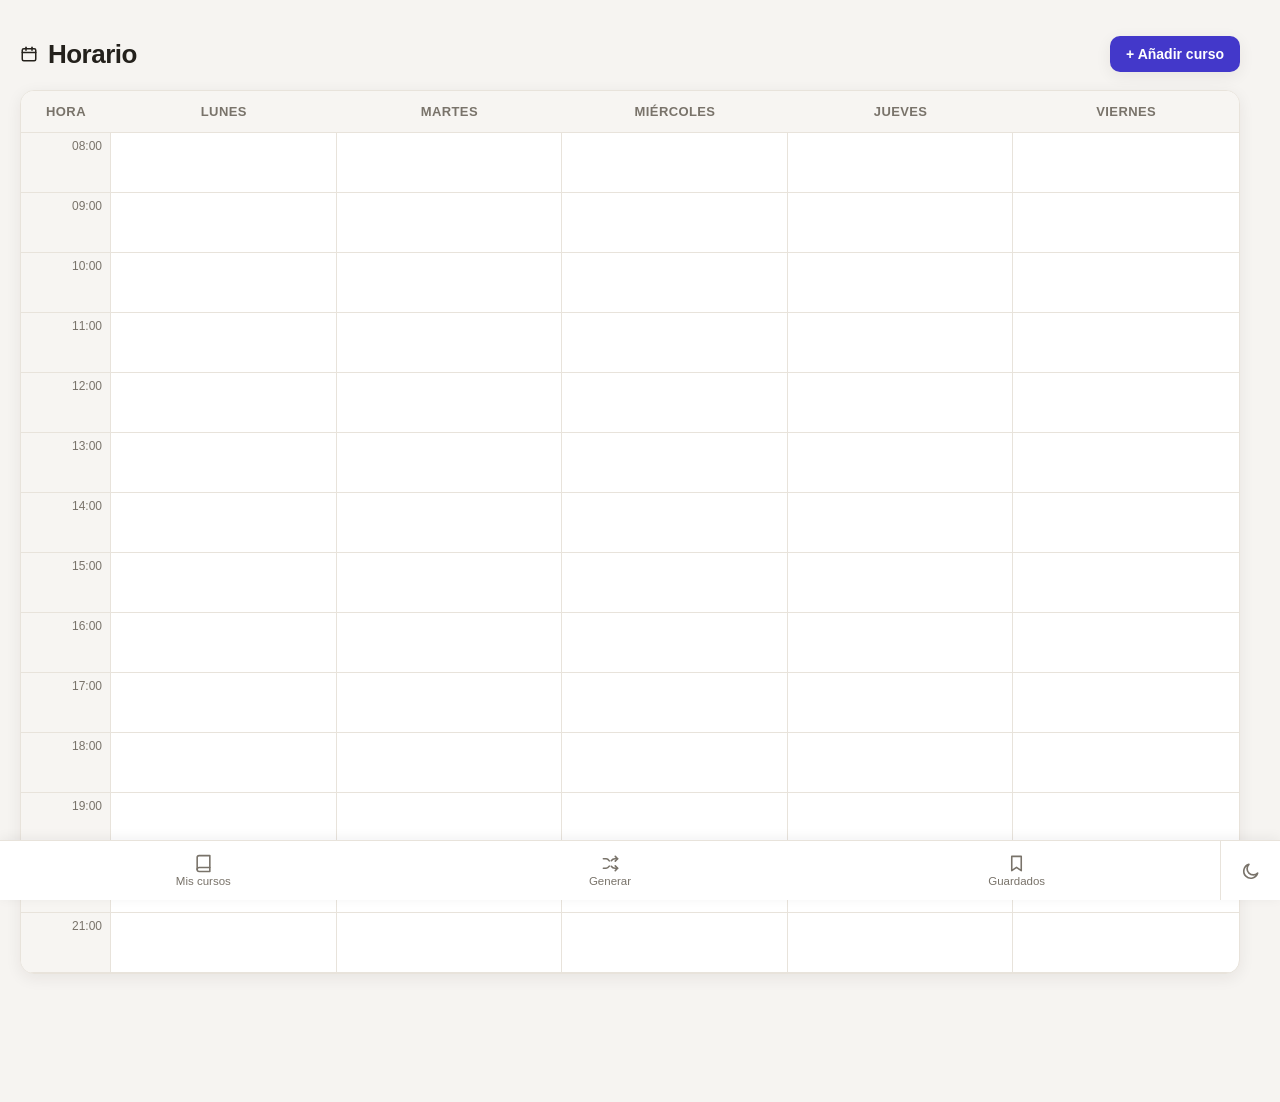
<file: index.html>
<!DOCTYPE html>
<html lang="es">
<head>
  <meta charset="UTF-8" />
  <meta name="viewport" content="width=device-width, initial-scale=1.0"/>
  <title>Horario universitario</title>
  <link rel="stylesheet" href="css/base.css">
  <link rel="stylesheet" href="css/schedule.css">
  <link rel="stylesheet" href="css/modal.css">
  <link rel="stylesheet" href="css/sidebar.css">
  <link rel="stylesheet" href="css/generator.css">
  <link rel="stylesheet" href="css/panel.css">
  <link rel="stylesheet" href="css/responsive.css">
  <link rel="stylesheet" href="css/theme-dark.css">
</head>
<body>
  <div class="main-container">
    <div class="container">
      <div class="header">
        <div class="title">
          <svg class="icon" viewBox="0 0 24 24" fill="none" stroke="currentColor" stroke-width="2" stroke-linecap="round" stroke-linejoin="round"><rect x="3" y="5" width="18" height="16" rx="2"/><line x1="16" y1="3" x2="16" y2="7"/><line x1="8" y1="3" x2="8" y2="7"/><line x1="3" y1="10" x2="21" y2="10"/></svg>
          Horario
        </div>
        <button class="btn" id="openModal">+ Añadir curso</button>
      </div>

      <div class="schedule">
        <div class="schedule-header">
          <div>Hora</div>
          <div>Lunes</div>
          <div>Martes</div>
          <div>Miércoles</div>
          <div>Jueves</div>
          <div>Viernes</div>
        </div>

        <div class="schedule-grid" id="scheduleGrid">
          <!-- Time column -->
          <div class="time-col">
            <!-- 8:00 to 22:00 -->
            <div class="time-slot">08:00</div>
            <div class="time-slot">09:00</div>
            <div class="time-slot">10:00</div>
            <div class="time-slot">11:00</div>
            <div class="time-slot">12:00</div>
            <div class="time-slot">13:00</div>
            <div class="time-slot">14:00</div>
            <div class="time-slot">15:00</div>
            <div class="time-slot">16:00</div>
            <div class="time-slot">17:00</div>
            <div class="time-slot">18:00</div>
            <div class="time-slot">19:00</div>
            <div class="time-slot">20:00</div>
            <div class="time-slot">21:00</div>
          </div>

          <!-- Day columns - Lunes a Viernes -->
          <div class="day-col" data-day="Lunes">
            <div class="day-cell"></div><div class="day-cell"></div><div class="day-cell"></div>
            <div class="day-cell"></div><div class="day-cell"></div><div class="day-cell"></div>
            <div class="day-cell"></div><div class="day-cell"></div><div class="day-cell"></div>
            <div class="day-cell"></div><div class="day-cell"></div><div class="day-cell"></div>
            <div class="day-cell"></div><div class="day-cell"></div>
          </div>
          <div class="day-col" data-day="Martes">
            <div class="day-cell"></div><div class="day-cell"></div><div class="day-cell"></div>
            <div class="day-cell"></div><div class="day-cell"></div><div class="day-cell"></div>
            <div class="day-cell"></div><div class="day-cell"></div><div class="day-cell"></div>
            <div class="day-cell"></div><div class="day-cell"></div><div class="day-cell"></div>
            <div class="day-cell"></div><div class="day-cell"></div>
          </div>
          <div class="day-col" data-day="Miércoles">
            <div class="day-cell"></div><div class="day-cell"></div><div class="day-cell"></div>
            <div class="day-cell"></div><div class="day-cell"></div><div class="day-cell"></div>
            <div class="day-cell"></div><div class="day-cell"></div><div class="day-cell"></div>
            <div class="day-cell"></div><div class="day-cell"></div><div class="day-cell"></div>
            <div class="day-cell"></div><div class="day-cell"></div>
          </div>
          <div class="day-col" data-day="Jueves">
            <div class="day-cell"></div><div class="day-cell"></div><div class="day-cell"></div>
            <div class="day-cell"></div><div class="day-cell"></div><div class="day-cell"></div>
            <div class="day-cell"></div><div class="day-cell"></div><div class="day-cell"></div>
            <div class="day-cell"></div><div class="day-cell"></div><div class="day-cell"></div>
            <div class="day-cell"></div><div class="day-cell"></div>
          </div>
          <div class="day-col" data-day="Viernes">
            <div class="day-cell"></div><div class="day-cell"></div><div class="day-cell"></div>
            <div class="day-cell"></div><div class="day-cell"></div><div class="day-cell"></div>
            <div class="day-cell"></div><div class="day-cell"></div><div class="day-cell"></div>
            <div class="day-cell"></div><div class="day-cell"></div><div class="day-cell"></div>
            <div class="day-cell"></div><div class="day-cell"></div>
          </div>
        </div>
      </div>
    </div>

    <!-- Panel deslizable (móvil) / acoplado (escritorio): Mis cursos / Generar horarios / Horarios guardados -->
    <div class="panel-overlay" id="panelOverlay">
      <div class="panel-handle" id="panelHandle"></div>
      <div class="panel-header">
        <div class="panel-title" id="panelTitle">Mis cursos</div>
        <button class="panel-close" id="panelClose" aria-label="Cerrar">×</button>
      </div>

      <div class="panel-body">

        <!-- Sección: Mis cursos -->
        <div class="panel-section" id="panel-courses" data-panel="courses">
          <div class="stats-row" id="statsRow">
            <div class="stat-chip" id="statChipCourses">
              <span class="stat-icon"></span>
              <span class="stat-text"><strong id="statCoursesValue">0</strong><span>Cursos</span></span>
            </div>
            <div class="stat-chip" id="statChipHours">
              <span class="stat-icon"></span>
              <span class="stat-text"><strong id="statHoursValue">0h</strong><span>Horas de clase</span></span>
            </div>
            <div class="stat-chip" id="statChipGaps">
              <span class="stat-icon"></span>
              <span class="stat-text"><strong id="statGapsValue">0h</strong><span>Huecos</span></span>
            </div>
            <button type="button" class="stat-chip stat-chip-conflict" id="statChipConflicts">
              <span class="stat-icon"></span>
              <span class="stat-text"><strong id="statConflictsValue">0</strong><span>Cruces</span></span>
            </button>
          </div>

          <div class="active-now-card">
            <div class="active-now-header">
              <div class="active-now-title">Activo ahora</div>
              <button type="button" class="result-star active-now-save" id="activeNowSaveBtn" title="Guardar este horario"></button>
            </div>
            <div class="active-now-list" id="activeNowCourses"></div>
          </div>

          <div class="global-controls">
            <button class="btn-sidebar" id="showAllBtn">
              <svg class="icon" viewBox="0 0 24 24" fill="none" stroke="currentColor" stroke-width="2" stroke-linecap="round" stroke-linejoin="round"><path d="M1 12s4-7 11-7 11 7 11 7-4 7-11 7-11-7-11-7z"/><circle cx="12" cy="12" r="3"/></svg>
              Mostrar todos
            </button>
            <button class="btn-sidebar" id="hideAllBtn">
              <svg class="icon" viewBox="0 0 24 24" fill="none" stroke="currentColor" stroke-width="2" stroke-linecap="round" stroke-linejoin="round"><path d="M17.9 17.9A11 11 0 0 1 12 19c-7 0-11-7-11-7a19.7 19.7 0 0 1 4.2-5.2"/><path d="M9.9 4.2A9.9 9.9 0 0 1 12 4c7 0 11 7 11 7a19.6 19.6 0 0 1-2.3 3.3"/><line x1="1" y1="1" x2="23" y2="23"/></svg>
              Ocultar todos
            </button>
          </div>

          <div class="courses-list" id="coursesList">
            <div class="empty-state" id="emptyState">
              <div>No hay cursos aún</div>
              <div class="empty-state-sub">Añade tu primer curso para empezar</div>
            </div>
          </div>
        </div>

        <!-- Sección: Generar horarios -->
        <div class="panel-section" id="panel-generator" data-panel="generator">
          <p class="panel-intro-text">Selecciona los cursos que quieres llevar y busca combinaciones de horario sin cruces entre ellos.</p>

          <div class="stat-chip stat-chip-conflict incompatible-chip" id="incompatibleChip">
            <span class="stat-icon"></span>
            <span class="stat-text"><strong id="incompatibleCount">0</strong><span>Cursos que siempre chocan</span></span>
          </div>
          <ul class="incompatible-list" id="incompatibleList" style="display: none;"></ul>

          <div class="courses-selection" id="coursesSelection">
            <!-- Se llenará dinámicamente con checkboxes -->
          </div>

          <div class="selected-count" id="selectedCount">
            <span id="selectedCoursesCount">0</span> cursos seleccionados
          </div>

          <button class="btn-generator-search" id="searchSchedulesBtn">
            BUSCAR HORARIOS CON <span id="searchCount">0</span> CURSOS
          </button>

          <div class="generator-results" id="generatorResults" style="display: none;">
            <div class="results-header">
              <div class="results-title">RESULTADOS ENCONTRADOS: <span id="resultsCount">0</span></div>
            </div>

            <div class="results-list" id="resultsList">
              <!-- Se llenará dinámicamente con radio buttons -->
            </div>

            <div class="no-results" id="noResults" style="display: none;">
              No hay horarios sin conflictos con <span id="noResultsCount">0</span> cursos
            </div>
          </div>

          <button class="btn-generator-reset" id="resetViewBtn" style="display: none;">
            Restablecer vista
          </button>
        </div>

        <!-- Sección: Horarios guardados -->
        <div class="panel-section" id="panel-saved" data-panel="saved">
          <p class="panel-intro-text">Guarda hasta 5 combinaciones de horario para volver a verlas cuando quieras.</p>

          <div class="saved-schedules-header">
            <span id="savedSchedulesCount">0</span>/5 horarios guardados
          </div>

          <div id="savedSchedulesList"></div>

          <div class="generator-empty-state" id="savedSchedulesEmpty">
            Aún no guardaste ningún horario. Ve a "Generar", busca combinaciones, y toca la estrella de la que quieras guardar.
          </div>
        </div>

      </div>
    </div>
  </div>

  <!-- Barra inferior de navegación -->
  <nav class="bottom-nav" id="bottomNav">
    <button class="nav-btn" data-panel="courses">
      <svg class="icon" viewBox="0 0 24 24" fill="none" stroke="currentColor" stroke-width="2" stroke-linecap="round" stroke-linejoin="round"><path d="M4 19.5A2.5 2.5 0 0 1 6.5 17H20"/><path d="M6.5 2H20v20H6.5A2.5 2.5 0 0 1 4 19.5v-15A2.5 2.5 0 0 1 6.5 2z"/></svg>
      <span class="nav-label">Mis cursos</span>
    </button>
    <button class="nav-btn" data-panel="generator">
      <svg class="icon" viewBox="0 0 24 24" fill="none" stroke="currentColor" stroke-width="2" stroke-linecap="round" stroke-linejoin="round"><path d="M3 6h3.5c2 0 3 1.2 4 2.7"/><path d="M3 18h3.5c2 0 3-1.2 4-2.7"/><path d="M13 8.5C14.2 6.7 15.3 6 17.5 6H21"/><path d="M13 15.5c1.2 1.8 2.3 2.5 4.5 2.5H21"/><polyline points="18 3 21 6 18 9"/><polyline points="18 15 21 18 18 21"/></svg>
      <span class="nav-label">Generar</span>
    </button>
    <button class="nav-btn" data-panel="saved">
      <svg class="icon" viewBox="0 0 24 24" fill="none" stroke="currentColor" stroke-width="2" stroke-linecap="round" stroke-linejoin="round"><path d="M6 3h12v18l-6-4.2L6 21V3z"/></svg>
      <span class="nav-label">Guardados</span>
    </button>
    <button class="nav-btn nav-btn-theme" id="themeToggle" title="Modo oscuro"></button>
  </nav>

  <!-- Modal Añadir/Editar Curso -->
  <div class="modal-backdrop" id="modalBackdrop">
    <div class="modal" role="dialog" aria-modal="true" aria-labelledby="modalTitle">
      <div class="modal-header">
        <div class="modal-title" id="modalTitle">Añadir curso</div>
        <button class="modal-close" id="closeModal" aria-label="Cerrar">×</button>
      </div>
      
      <form id="courseForm">
        <input type="hidden" id="courseId">
        
        <div class="modal-body">
          <!-- Información básica -->
          <div class="field">
            <label class="label" for="courseName">Nombre del curso *</label>
            <input class="input" id="courseName" type="text" placeholder="Ej. Quimica I" required />
          </div>
          <div class="field">
            <label class="label" for="courseColor">Color del curso</label>
            <input class="input" id="courseColor" type="color" value="#4f46e5" />
          </div>
          <!-- Grupos horarios -->
          <div class="section-title">Grupos horarios</div>
          <div id="theoryGroupsContainer">
            <!-- Los grupos se insertan dinámicamente desde js/modal-form.js -->
          </div>

          <!-- Botón para añadir otro grupo horario -->
          <button type="button" class="btn-add-group" id="addGroupBtn">
            + Añadir otro grupo horario
          </button>
        </div>

        <div class="modal-footer">
          <button type="button" class="btn-secondary" id="cancelModal">Cancelar</button>
          <button type="button" class="btn-danger" id="deleteCourse" style="display: none;">Eliminar</button>
          <button type="submit" class="btn" id="submitBtn">Guardar curso</button>
        </div>
      </form>
    </div>
  </div>

  <script src="js/icons.js"></script>
  <script src="js/utils.js"></script>
  <script src="js/state.js"></script>
  <script src="js/conflicts.js"></script>
  <script src="js/stats.js"></script>
  <script src="js/schedule-render.js"></script>
  <script src="js/modal-form.js"></script>
  <script src="js/sidebar.js"></script>
  <script src="js/generator.js"></script>
  <script src="js/saved-schedules.js"></script>
  <script src="js/panels.js"></script>
  <script src="js/theme.js"></script>
  <script src="js/main.js"></script>

</body>
</html>
</file>
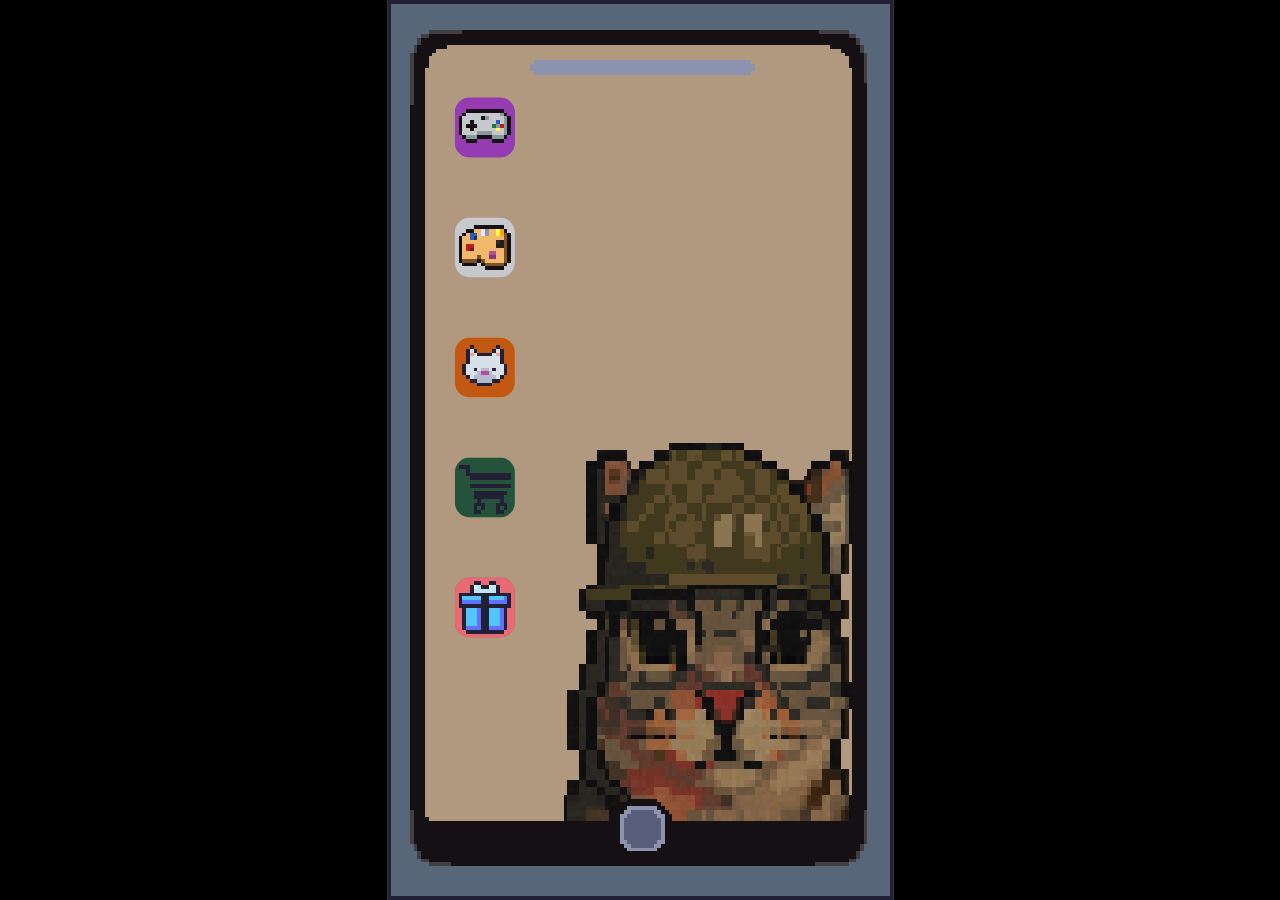
<file: celular.html>
﻿<!DOCTYPE html>
<html lang="es">
<head>
    <meta charset="UTF-8">
    <meta name="viewport" content="width=device-width, initial-scale=1.0, maximum-scale=1.0, user-scalable=no">
    <title>Pantalla Celular</title>
    <link rel="stylesheet" href="celular.css">
</head>
<body>
    <div id="celular-canvas">
        <div id="fondo-base" class="layer"></div>
        <div id="fondo-gato" class="layer"></div>
        <img id="imagen-cel" src="fondo/pantalla/cel.png" alt="Celular decorativo">
        <div id="app-buttons">
            <img src="sprites/button/app1.png" class="app-icon" id="app1" alt="App 1">
            <img src="sprites/button/app2.png" class="app-icon" id="app2" alt="App 2">
            <img src="sprites/button/app3.png" class="app-icon" id="app3" alt="App 3">
            <img src="sprites/button/app4.png" class="app-icon" id="app4" alt="App 4">
            <img src="sprites/button/app5.png" class="app-icon" id="app5" alt="App 5">
        </div>
        <img src="sprites/button/back.png" id="boton-back" alt="Regresar a mochila">
    </div>
    <script src="celular.js"></script>
</body>
</html>
</file>
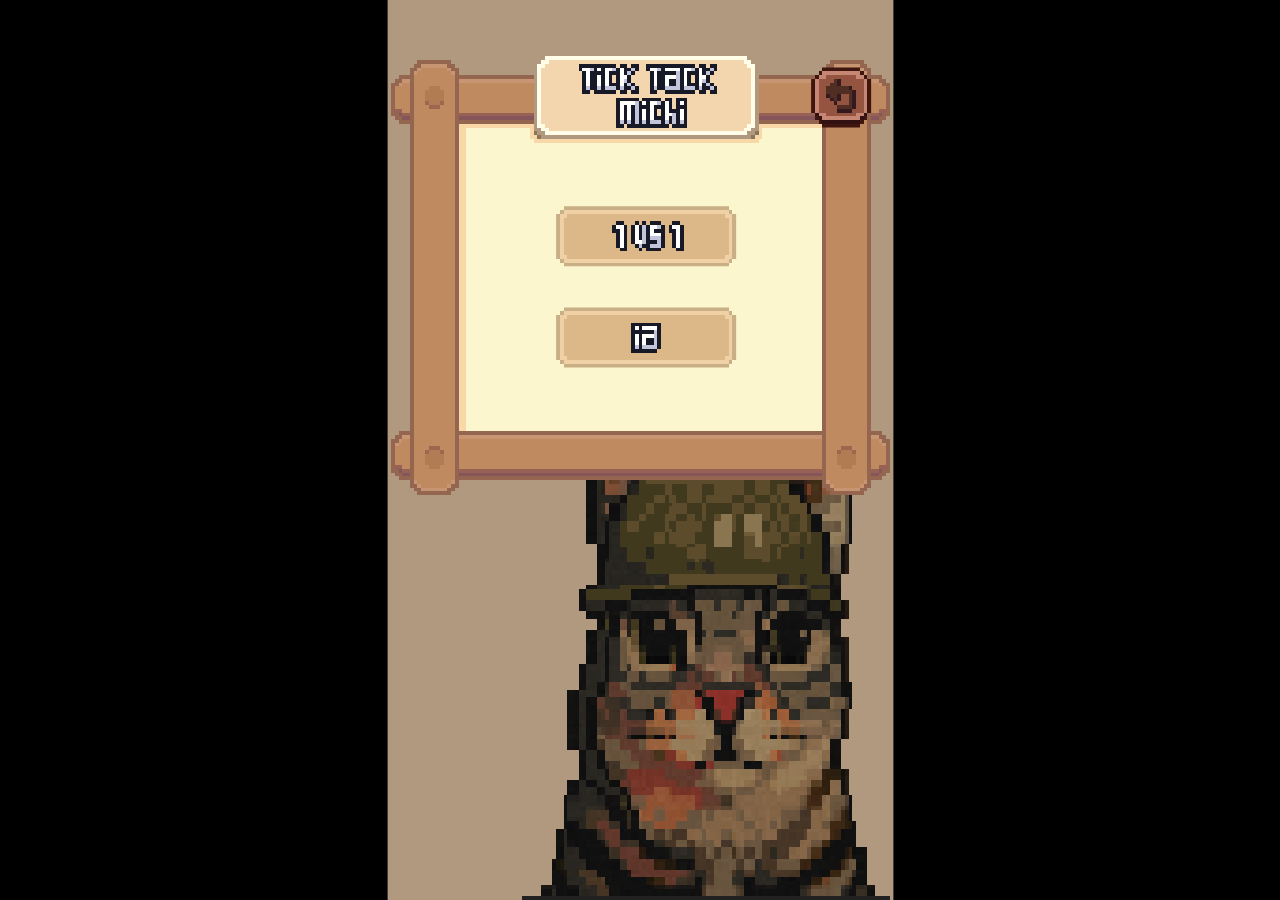
<file: interfaz1.html>
<!DOCTYPE html>
<html lang="es">
<head>
    <meta charset="UTF-8">
    <meta name="viewport" content="width=device-width, initial-scale=1.0, maximum-scale=1.0, user-scalable=no">
    <title>Interfaz Juego</title>
    <link rel="stylesheet" href="interfaz1.css">
</head>
<body>
    <div id="interfaz-canvas">
        <div id="fondo-base" class="layer"></div>
        <img id="interfaz-img" src="minijuegos/interfaz2.png" alt="Interfaz de juego">
        <img src="button/mod1.png" id="mod1" class="mod-btn" alt="Modo 1">
        <img src="button/mod2.png" id="mod2" class="mod-btn" alt="Modo 2">
        <img src="sprites/button/button_2.png" id="boton-volver" alt="Regresar a minijuegos">
    </div>
    <script src="interfaz1.js"></script>
</body>
</html>
</file>
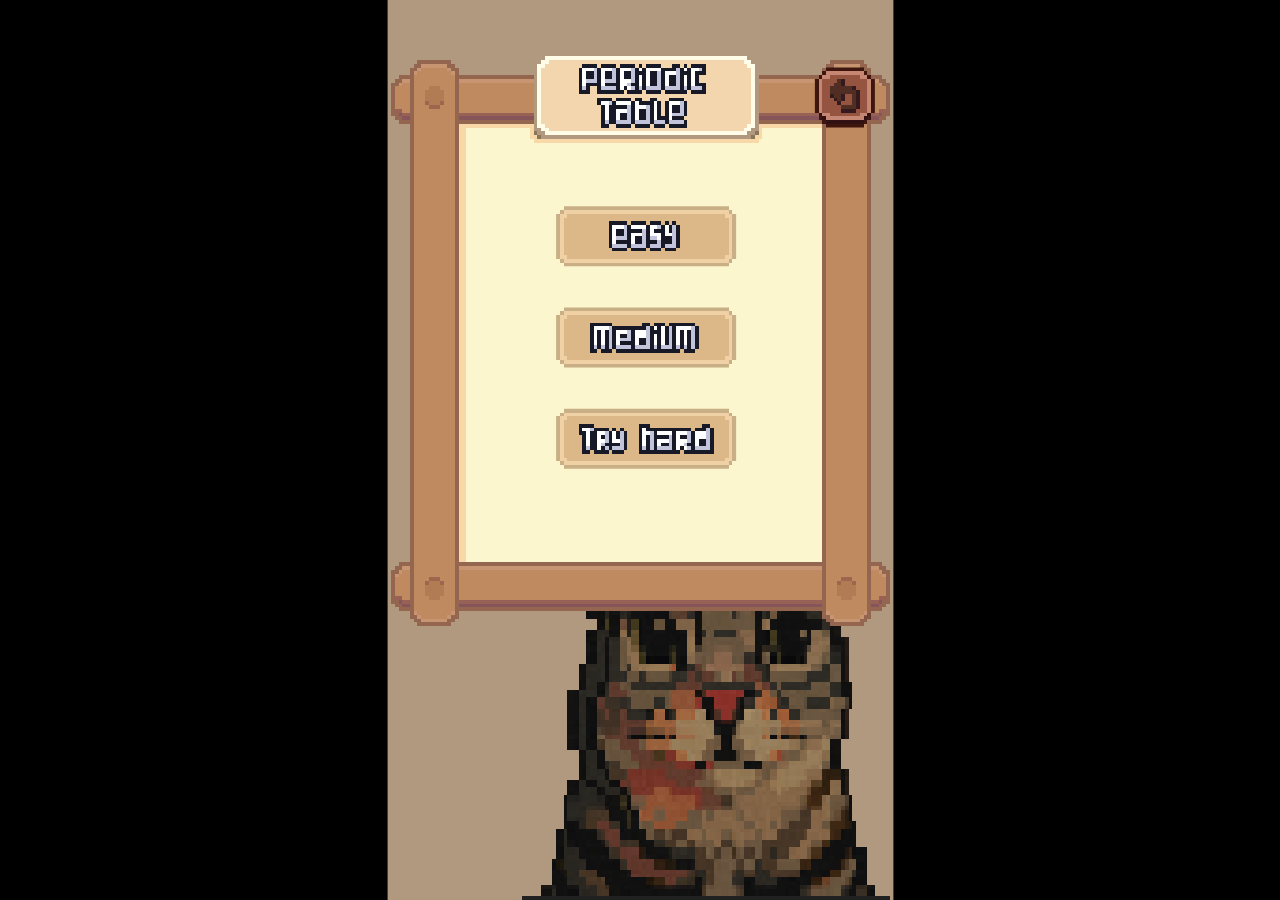
<file: interfaz2.html>
﻿<!DOCTYPE html>
<html lang="es">
<head>
    <meta charset="UTF-8">
    <meta name="viewport" content="width=device-width, initial-scale=1.0, maximum-scale=1.0, user-scalable=no">
    <title>Seleccionar Dificultad</title>
    <link rel="stylesheet" href="interfaz2.css">
</head>
<body>
    <div id="interfaz2-canvas">
        <!-- 🧱 Fondo base -->
        <div id="fondo-base" class="layer"></div>
        
        <!-- 🧩 Interfaz decorativa -->
        <img id="interfaz-img" src="minijuegos/interfaz3.png" alt="Interfaz de dificultad">
        
        <!-- 🔘 Botones de dificultad -->
        <img src="button/dificult1.png" id="dif1" class="boton-dificultad" alt="Fácil">
        <img src="button/dificult2.png" id="dif2" class="boton-dificultad" alt="Media">
        <img src="button/dificult3.png" id="dif3" class="boton-dificultad" alt="Difícil">
        
        <!-- 🔙 Botón de cerrar -->
        <img src="sprites/button/button_2.png" id="boton-cerrar" alt="Cerrar interfaz">
    </div>
    <script src="interfaz2.js"></script>
</body>
</html>
</file>
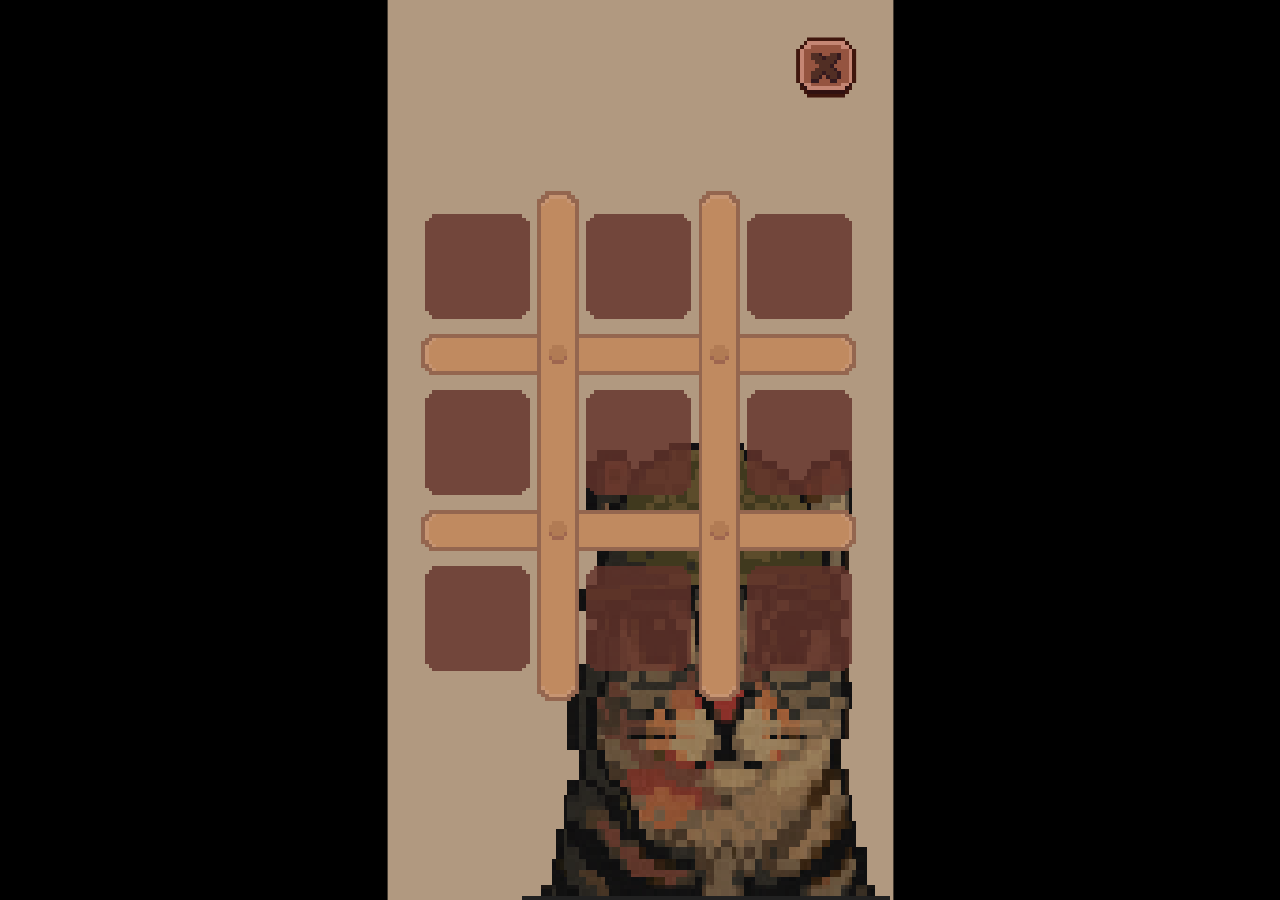
<file: michi.html>
<!DOCTYPE html>
<html lang="es">
<head>
    <meta charset="UTF-8">
    <meta name="viewport" content="width=device-width, initial-scale=1.0, maximum-scale=1.0, user-scalable=no">
    <title>Tres en Raya</title>
    <link rel="stylesheet" href="michi.css">
</head>
<body>
    <div id="michi-canvas">
        <!-- 🧱 Fondo base -->
        <div id="fondo-base" class="layer"></div>
        
        <!-- 🎨 Tablero decorativo -->
        <img id="tablero-img" src="minijuegos/michi.png" alt="Tablero de juego">
        
        <!-- 🟩 Casillas interactivas -->
        <img src="button/estado1.png" class="casilla" id="casilla0" alt="Casilla 0">
        <img src="button/estado1.png" class="casilla" id="casilla1" alt="Casilla 1">
        <img src="button/estado1.png" class="casilla" id="casilla2" alt="Casilla 2">
        <img src="button/estado1.png" class="casilla" id="casilla3" alt="Casilla 3">
        <img src="button/estado1.png" class="casilla" id="casilla4" alt="Casilla 4">
        <img src="button/estado1.png" class="casilla" id="casilla5" alt="Casilla 5">
        <img src="button/estado1.png" class="casilla" id="casilla6" alt="Casilla 6">
        <img src="button/estado1.png" class="casilla" id="casilla7" alt="Casilla 7">
        <img src="button/estado1.png" class="casilla" id="casilla8" alt="Casilla 8">
        
        <!-- 🔙 Botón cerrar -->
        <img src="sprites/button/button_1.png" id="boton-cerrar" alt="Volver a minijuegos">
    </div>
    <script src="michi.js"></script>
</body>
</html>
</file>
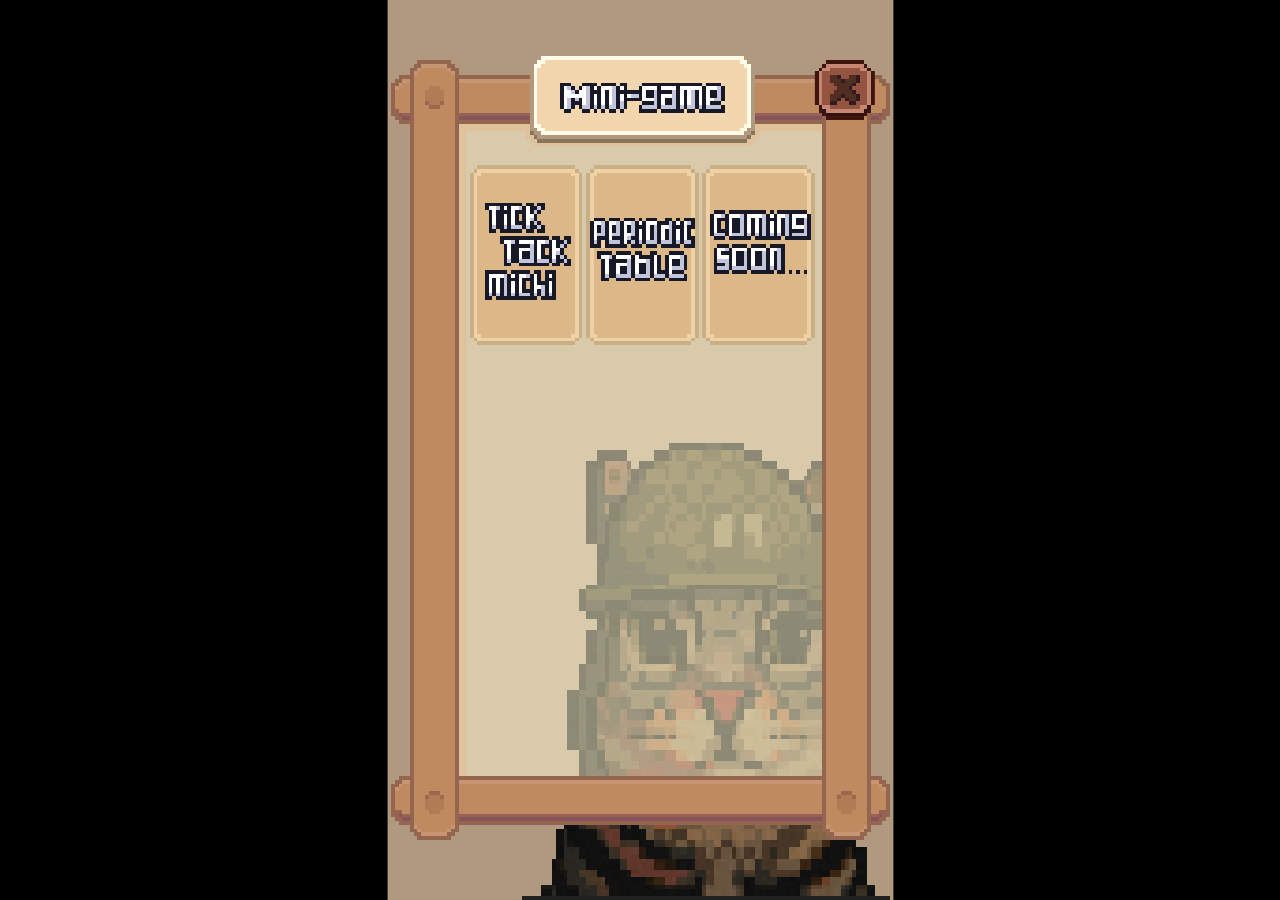
<file: minijuegos.html>
﻿<!DOCTYPE html>
<html lang="es">
<head>
    <meta charset="UTF-8">
    <meta name="viewport" content="width=device-width, initial-scale=1.0, maximum-scale=1.0, user-scalable=no">
    <title>Minijuegos</title>
    <link rel="stylesheet" href="minijuegos.css">
</head>
<body>
    <div id="minijuegos-canvas">
        <div id="fondo-base" class="layer"></div>
        <img id="interfaz-img" src="minijuegos/interfaz1.png" alt="Interfaz Minijuegos">
        <img id="boton-salir" src="sprites/button/button_1.png" alt="Volver a celular">
        <img src="button/juego1.png" class="juego-btn" id="juego1" alt="Juego 1">
        <img src="button/juego2.png" class="juego-btn" id="juego2" alt="Juego 2">
    </div>
    <script src="minijuegos.js"></script>
</body>
</html>
</file>
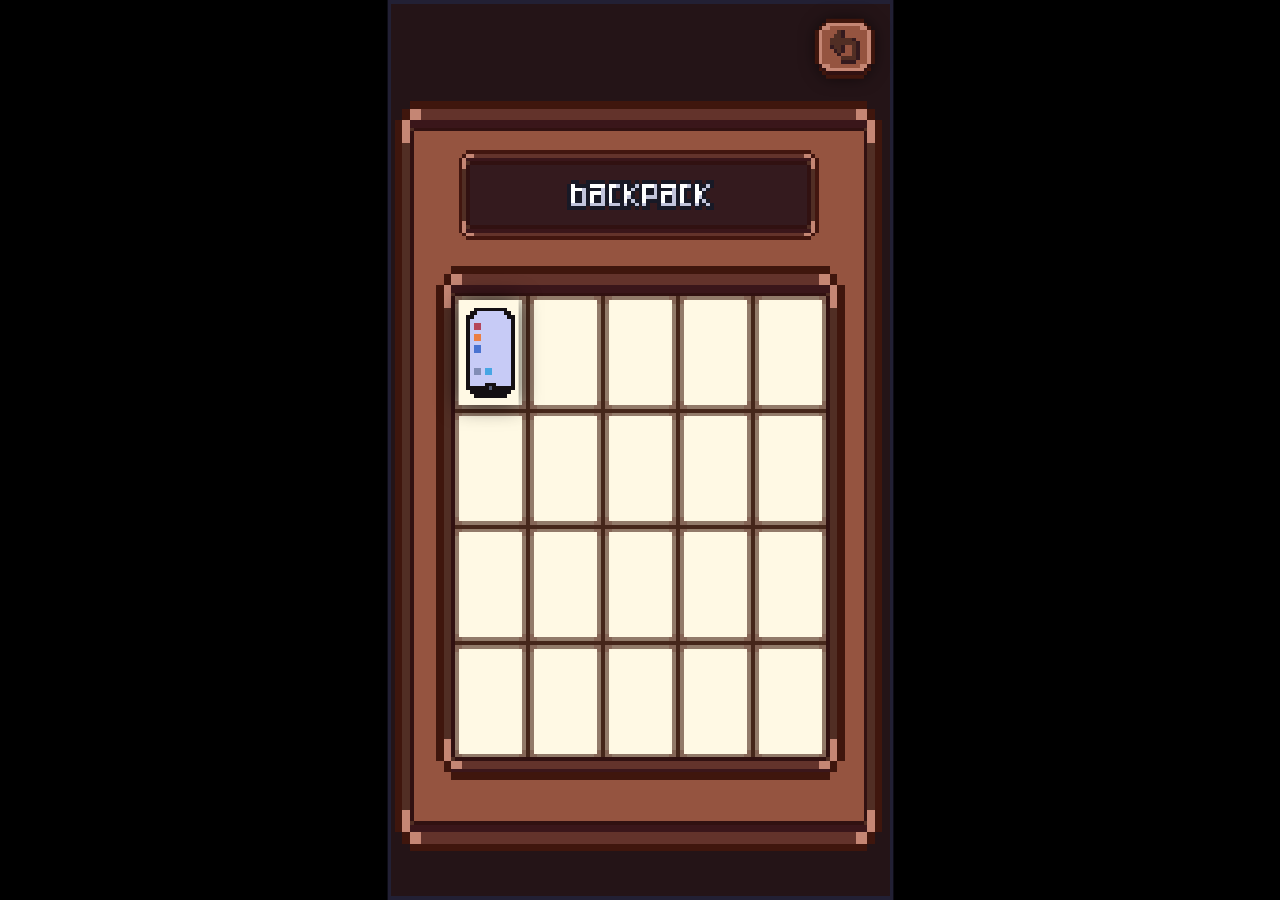
<file: mochila.html>
<!DOCTYPE html>
<html lang="es">
<head>
    <meta charset="UTF-8">
    <meta name="viewport" content="width=device-width, initial-scale=1.0, maximum-scale=1.0, user-scalable=no">
    <title>Mochila Interactiva</title>
    <link rel="stylesheet" href="mochila.css">
</head>
<body>
    <div id="mochila-canvas">
        <div id="mochila-fondo" class="layer"></div>
        <img id="boton-superior" class="boton" src="sprites/button/button_2.png" alt="Botón cerrar">
        <img id="boton-lateral" class="boton" src="sprites/button/cel.png" alt="Celular">
    </div>
    <script src="mochila.js"></script>
</body>
</html>
</file>
<file: css/base.css>
:root {
  --bg: #f6f4f1;
  --grid: #e8e3db;
  --border-strong: #d9d3c8;
  --text: #24211c;
  --muted: #79736a;
  --primary: #4338ca;
  --primary-hover: #372ea8;
  --accent-warm: #c2661a;
  --danger: #dc2626;
  --warning: #c2661a;
  --success: #10b981;
  --white: #fff;
  --surface-alt: #f7f5f2;
  --surface-hover: #eee9e2;
  --sidebar-bg: #fff;
  --shadow: 0 4px 16px rgba(36, 33, 28, .07);
  --shadow-lg: 0 12px 32px rgba(36, 33, 28, .12);
  --radius: 14px;
  --radius-sm: 10px;
}

* { box-sizing: border-box; }

/* Los navegadores NO heredan color/fuente en controles de formulario
   por defecto (input, select, button, textarea) — sin esto, esos
   campos se quedan con el negro por defecto del navegador sin importar
   el tema activo, ilegible en modo oscuro. */
input, select, textarea, button {
  font-family: inherit;
  color: inherit;
}

body {
  margin: 0;
  background: var(--bg);
  font-family: -apple-system, BlinkMacSystemFont, "Segoe UI", Roboto, Helvetica, Arial, sans-serif;
  color: var(--text);
  -webkit-font-smoothing: antialiased;
}

body.no-scroll {
  overflow: hidden;
}

.main-container {
  max-width: 1400px;
  margin: 36px auto;
  padding: 0 20px;
}

.container {
  min-width: 0;
}

.header {
  display: flex;
  align-items: center;
  justify-content: space-between;
  margin-bottom: 18px;
}

.icon {
  width: 18px;
  height: 18px;
  flex-shrink: 0;
}

.title {
  font-weight: 700;
  font-size: 26px;
  letter-spacing: -0.02em;
  color: var(--text);
  display: flex;
  align-items: center;
  gap: 10px;
}

.btn {
  background: var(--primary);
  color: var(--white);
  border: none;
  border-radius: var(--radius-sm);
  padding: 10px 16px;
  font-weight: 600;
  font-size: 14px;
  cursor: pointer;
  box-shadow: var(--shadow);
  transition: background 0.15s, transform 0.15s, box-shadow 0.15s;
}

.btn:hover {
  background: var(--primary-hover);
  transform: translateY(-1px);
  box-shadow: var(--shadow-lg);
}

.btn-secondary {
  background: var(--surface-alt);
  color: var(--text);
  border: none;
  border-radius: var(--radius-sm);
  padding: 10px 16px;
  font-weight: 600;
  font-size: 14px;
  cursor: pointer;
  transition: background 0.15s;
}

.btn-secondary:hover {
  background: var(--surface-hover);
}

.btn-danger {
  background: var(--danger);
  color: var(--white);
  border: none;
  border-radius: var(--radius-sm);
  padding: 10px 16px;
  font-weight: 600;
  font-size: 14px;
  cursor: pointer;
  margin-right: auto;
  transition: opacity 0.15s;
}

.btn-danger:hover {
  opacity: 0.9;
}
</file>
<file: css/schedule.css>
/* Schedule layout */
.schedule {
  background: var(--white);
  border-radius: var(--radius);
  box-shadow: var(--shadow);
  overflow: hidden;
  border: 1px solid var(--grid);
  overflow-x: auto; /* Scroll horizontal */
  -webkit-overflow-scrolling: touch; /* Suave en móviles */
}

.schedule-header {
  display: grid;
  grid-template-columns: 90px repeat(5, 1fr);
  border-bottom: 1px solid var(--grid);
  background: var(--surface-alt);
  min-width: 800px;
}

.schedule-header div {
  padding: 13px 10px;
  font-weight: 600;
  font-size: 13px;
  color: var(--muted);
  text-align: center;
  text-transform: uppercase;
  letter-spacing: 0.03em;
}

.schedule-grid {
  display: grid;
  grid-template-columns: 90px repeat(5, 1fr);
  position: relative;
  min-width: 800px;
}

.time-col {
  display: grid;
  grid-template-rows: repeat(14, 60px);
  border-right: 1px solid var(--grid);
  background: var(--surface-alt);
}

.time-slot {
  display: flex;
  align-items: flex-start;
  justify-content: flex-end;
  padding: 6px 8px;
  font-size: 12px;
  color: var(--muted);
  border-bottom: 1px solid var(--grid);
}

.day-col {
  position: relative;
  display: grid;
  grid-template-rows: repeat(14, 60px);
  border-right: 1px solid var(--grid);
}

.day-col:last-child { border-right: none; }
.day-cell {
  border-bottom: 1px solid var(--grid);
  position: relative;
}

/* Course blocks */
.course {
  position: absolute;
  left: 6px;
  right: 6px;
  border-radius: 10px;
  border: 1px solid var(--grid);
  border-left-width: 3px;
  color: var(--text);
  padding: 8px 10px;
  font-size: 12px;
  line-height: 1.35;
  box-shadow: var(--shadow);
  display: flex;
  flex-direction: column;
  gap: 3px;
  cursor: pointer;
  transition: opacity 0.2s, transform 0.2s, box-shadow 0.2s;
  z-index: 1;
  overflow: hidden;
}

.course:hover {
  transform: translateY(-2px);
  box-shadow: var(--shadow-lg);
  z-index: 2;
}

/* NUEVO: cuando dos o más bloques se solapan en el mismo horario,
   se vuelven semi-transparentes para que se distingan los que chocan
   sin necesidad de reflujar el layout. Al pasar el cursor, el bloque
   activo recupera opacidad completa para poder leerlo bien. */
.course.overlapping {
  opacity: 0.72;
}

.course.overlapping:hover {
  opacity: 1;
}

.course.conflict {
  box-shadow: 0 0 0 2px var(--danger);
  animation: pulse 2s infinite;
}

@keyframes pulse {
  0% { box-shadow: 0 0 0 0 rgba(220, 38, 38, 0.7); }
  70% { box-shadow: 0 0 0 3px rgba(220, 38, 38, 0); }
  100% { box-shadow: 0 0 0 0 rgba(220, 38, 38, 0); }
}

.course .name { font-weight: 700; color: var(--text); }
.course .group {
  font-weight: 600;
  font-size: 10.5px;
  color: var(--muted);
  text-transform: uppercase;
  letter-spacing: 0.03em;
}
.course .time {
  color: var(--muted);
  display: flex;
  align-items: center;
  gap: 4px;
}
.course .time .icon { width: 11px; height: 11px; flex-shrink: 0; }
.course .professor { font-size: 11px; color: var(--muted); font-style: italic; }
</file>
<file: css/modal.css>
/* Modal */
.modal-backdrop {
  position: fixed;
  inset: 0;
  background: rgba(17,24,39,.35);
  z-index: 1000;
  overflow-y: auto;
  padding: 40px 20px;
  display: none;
}

.modal {
  width: 100%;
  max-width: 600px;
  margin: 0 auto;
  background: var(--white);
  border-radius: var(--radius);
  box-shadow: var(--shadow-lg);
  overflow: hidden;
}

.modal-header {
  padding: 16px 20px; 
  border-bottom: 1px solid var(--grid);
  display: flex; 
  align-items: center; 
  justify-content: space-between;
  flex-shrink: 0;
}

.modal-title { 
  font-weight: 700; 
  font-size: 18px; 
}

.modal-close {
  background: transparent; 
  border: none; 
  font-size: 22px; 
  cursor: pointer; 
  color: var(--muted);
}

.modal-body {
  padding: 20px;
  max-height: calc(100vh - 220px);
  overflow-y: auto;
}

.modal-footer {
  padding: 16px 20px; 
  border-top: 1px solid var(--grid);
  display: flex; 
  justify-content: flex-end; 
  gap: 10px;
  background: var(--surface-alt);
  flex-shrink: 0;
}

.field { 
  display: grid; 
  gap: 6px; 
  margin-bottom: 14px;
}

.label { 
  font-size: 13px; 
  color: var(--muted); 
  font-weight: 600; 
}

.input, .select {
  width: 100%; 
  padding: 9px 12px; 
  border: 1px solid var(--grid);
  border-radius: 8px; 
  background: var(--white); 
  font-size: 14px;
  transition: border-color 0.2s;
}

.input:focus, .select:focus {
  outline: none;
  border-color: var(--primary);
}

.section-title {
  font-weight: 600;
  font-size: 14px;
  color: var(--text);
  margin: 24px 0 12px 0;
  padding-bottom: 8px;
  border-bottom: 1px solid var(--grid);
}

/* --- Grupo Horario: tarjeta colapsable con acento de color --- */

.group-container {
  background: var(--surface-alt);
  border: 1px solid var(--grid);
  border-left: 3px solid var(--primary);
  border-radius: 10px;
  margin-bottom: 12px;
  overflow: hidden;
}

.group-summary-header {
  display: flex;
  align-items: center;
  gap: 8px;
  padding: 4px 6px 4px 4px;
}

.group-toggle {
  flex: 1;
  display: flex;
  align-items: center;
  gap: 6px;
  background: none;
  border: none;
  cursor: pointer;
  padding: 10px 8px;
  text-align: left;
  font-family: inherit;
  border-radius: 6px;
}

.group-toggle:hover {
  background: rgba(67, 56, 202, 0.06);
}

.group-chevron {
  color: var(--muted);
  font-size: 14px;
  transform: rotate(90deg);
  transition: transform 0.2s;
  flex-shrink: 0;
}

.group-container.collapsed .group-chevron {
  transform: rotate(0deg);
}

.group-summary-text {
  font-weight: 600;
  font-size: 14px;
  color: var(--text);
}

.group-code-display {
  color: var(--primary);
}

.group-summary-meta {
  font-weight: 400;
  color: var(--muted);
  font-size: 12.5px;
}

.btn-remove-group {
  background: none;
  border: none;
  color: var(--muted);
  font-size: 20px;
  line-height: 1;
  cursor: pointer;
  padding: 6px 10px;
  border-radius: 6px;
  transition: all 0.2s;
  flex-shrink: 0;
}

.btn-remove-group:hover {
  background: rgba(220, 38, 38, 0.1);
  color: var(--danger);
}

.group-body {
  padding: 4px 16px 16px;
}

.group-container.collapsed .group-body {
  display: none;
}

.section-label {
  font-size: 12.5px;
  color: var(--muted);
  font-weight: 600;
  margin-bottom: 10px;
}

/* --- Sesiones: filas compactas tipo chip --- */
.session-row {
  display: flex;
  gap: 6px;
  align-items: center;
  background: var(--white);
  border: 1px solid var(--grid);
  border-radius: 8px;
  padding: 6px 6px 6px 10px;
  margin-bottom: 8px;
}

.session-row .select {
  flex: 1;
  padding: 6px 8px;
  font-size: 13px;
}

.time-inputs {
  display: flex;
  align-items: center;
  gap: 6px;
  flex: 1.4;
}

.time-inputs .input {
  padding: 6px 8px;
  font-size: 13px;
}

.time-separator {
  color: var(--muted);
  font-size: 12px;
}

.btn-remove {
  background: none;
  border: none;
  color: var(--muted);
  font-size: 18px;
  cursor: pointer;
  padding: 0;
  width: 26px;
  height: 26px;
  flex-shrink: 0;
  display: flex;
  align-items: center;
  justify-content: center;
  border-radius: 50%;
  transition: all 0.2s;
}

.btn-remove:hover {
  background: rgba(220, 38, 38, 0.1);
  color: var(--danger);
}

/* Buttons add */
.btn-add {
  background: none;
  border: 1px dashed var(--border-strong);
  color: var(--muted);
  padding: 8px 12px;
  border-radius: 8px;
  cursor: pointer;
  font-size: 13px;
  width: 100%;
  text-align: center;
  margin-top: 4px;
  transition: all 0.2s;
}

.btn-add:hover {
  border-color: var(--primary);
  color: var(--primary);
  background: rgba(67, 56, 202, 0.05);
}

.btn-add-group {
  background: var(--surface-alt);
  border: 1px dashed var(--border-strong);
  color: var(--text);
  padding: 12px;
  border-radius: 8px;
  cursor: pointer;
  font-size: 14px;
  width: 100%;
  text-align: center;
  margin-top: 8px;
  margin-bottom: 8px;
  transition: all 0.2s;
}

.btn-add-group:hover {
  background: var(--surface-hover);
  border-color: var(--primary);
  color: var(--primary);
}

/* Labs section */
.labs-section {
  margin-top: 18px;
  padding-top: 14px;
  border-top: 1px dashed var(--grid);
}

.labs-container {
  margin-top: 10px;
}

.btn-add-lab-group {
  margin-top: 10px;
  border-color: rgba(194, 102, 26, 0.35);
  color: var(--warning);
}

.btn-add-lab-group:hover {
  border-color: var(--warning);
  color: var(--warning);
  background: rgba(194, 102, 26, 0.06);
}

/* --- Grupo de Laboratorio: acento ámbar para diferenciarlo de la teoría --- */
.lab-group {
  background: var(--white);
  border: 1px solid var(--grid);
  border-left: 3px solid var(--warning);
  border-radius: 8px;
  padding: 14px;
  margin-bottom: 10px;
  margin-left: 8px;
}

.lab-group-header {
  display: flex;
  align-items: center;
  justify-content: space-between;
  margin-bottom: 12px;
}

.lab-group-title {
  font-weight: 600;
  font-size: 13px;
  color: var(--text);
}

.lab-code-prefix {
  color: var(--muted);
}

.lab-code-display {
  color: var(--warning);
}

.btn-remove-lab {
  background: none;
  border: none;
  color: var(--muted);
  font-size: 18px;
  line-height: 1;
  cursor: pointer;
  padding: 4px 8px;
  border-radius: 6px;
  transition: all 0.2s;
}

.btn-remove-lab:hover {
  background: rgba(220, 38, 38, 0.1);
  color: var(--danger);
}

.lab-group .field {
  margin-bottom: 14px;
}
</file>
<file: css/sidebar.css>
/* Contenido del panel "Mis cursos" */

.global-controls {
  display: flex;
  gap: 8px;
  margin-bottom: 16px;
}

.btn-sidebar {
  flex: 1;
  display: flex;
  align-items: center;
  justify-content: center;
  gap: 6px;
  background: var(--surface-alt);
  border: none;
  border-radius: 8px;
  padding: 9px 12px;
  font-size: 13px;
  font-weight: 500;
  cursor: pointer;
  transition: all 0.2s;
  text-align: center;
}

.btn-sidebar .icon {
  width: 15px;
  height: 15px;
}

.btn-sidebar:hover {
  background: var(--surface-hover);
}

.btn-sidebar:first-child {
  background: rgba(67, 56, 202, 0.1);
  color: var(--primary);
}

.btn-sidebar:first-child:hover {
  background: rgba(67, 56, 202, 0.18);
}

.courses-list {
  /* El scroll ahora lo maneja .panel-body */
}

.empty-state {
  text-align: center;
  padding: 40px 20px;
  color: var(--muted);
}

.empty-state-sub {
  font-size: 13px;
  margin-top: 8px;
  opacity: 0.7;
}

/* Estilos para los items de curso */
.course-item {
  margin-bottom: 16px;
  border: 1px solid var(--grid);
  border-radius: 10px;
  overflow: hidden;
}

.course-item-header {
  display: flex;
  align-items: center;
  gap: 12px;
  padding: 12px 16px;
  background: var(--surface-alt);
  border-bottom: 1px solid var(--grid);
  cursor: pointer;
  user-select: none;
  transition: all 0.2s;
}

.course-item-header:hover {
  background: var(--surface-hover);
}

.course-item-header.expanded {
  border-bottom-color: var(--grid);
}

.course-color-dot {
  width: 12px;
  height: 12px;
  border-radius: 50%;
  flex-shrink: 0;
}

.course-item-title {
  flex: 1;
  font-weight: 600;
  font-size: 14px;
}

.course-item-arrow {
  color: var(--muted);
  font-size: 15px;
  transition: transform 0.2s;
}

.course-item-header.expanded .course-item-arrow {
  transform: rotate(90deg);
}

.course-item-content {
  background: var(--white);
  display: none;
  padding: 10px;
}

.course-item-header.expanded + .course-item-content {
  display: flex;
  flex-direction: column;
  gap: 8px;
}

/* --- Tarjeta de Grupo Horario / Laboratorio, estilo catálogo --- */
.course-group {
  border: 1px solid var(--grid);
  border-radius: 10px;
  padding: 10px 12px;
  transition: border-color 0.2s, box-shadow 0.2s, background 0.2s;
}

.course-group.is-lab {
  margin-left: 12px;
  background: var(--surface-alt);
}

.course-group-header {
  display: flex;
  align-items: center;
  justify-content: space-between;
  gap: 8px;
  margin-bottom: 8px;
}

.course-group-badges {
  display: flex;
  align-items: center;
  gap: 8px;
}

.course-group-type {
  font-size: 10px;
  background: rgba(67, 56, 202, 0.1);
  color: var(--primary);
  padding: 2px 6px;
  border-radius: 4px;
  font-weight: 600;
  text-transform: uppercase;
  letter-spacing: 0.02em;
}

.course-group-type.lab {
  background: rgba(194, 102, 26, 0.1);
  color: var(--warning);
}

.course-group-code {
  font-weight: 700;
  font-size: 13px;
}

/* Botón +/- para activar o desactivar el grupo en la grilla */
.course-group-toggle {
  width: 26px;
  height: 26px;
  border-radius: 50%;
  border: 1px solid var(--grid);
  background: var(--white);
  color: var(--muted);
  cursor: pointer;
  display: flex;
  align-items: center;
  justify-content: center;
  flex-shrink: 0;
  transition: all 0.2s;
}

.course-group-toggle .icon {
  width: 14px;
  height: 14px;
}

.course-group-toggle:hover {
  border-color: var(--primary);
  color: var(--primary);
}

.course-group-toggle.visible {
  background: var(--danger);
  border-color: var(--danger);
  color: #fff;
}

.course-group-toggle.visible:hover {
  opacity: 0.85;
}

.course-group-sessions {
  padding-left: 2px;
}

.session-item {
  display: flex;
  align-items: center;
  gap: 8px;
  font-size: 12px;
  color: var(--muted);
  padding: 3px 0;
}

.session-day {
  min-width: 50px;
  font-weight: 500;
}

.session-time {
  flex: 1;
}

.session-professor {
  font-size: 11px;
  color: var(--muted);
  font-style: italic;
  margin-top: 4px;
}
</file>
<file: css/generator.css>
/* ============================= */
/*     GENERADOR DE HORARIOS     */
/* ============================= */

/* Lista de cursos para seleccionar */
.courses-selection {
  margin-bottom: 16px;
  max-height: 200px;
  overflow-y: auto;
}

.course-selection-item {
  display: flex;
  align-items: center;
  gap: 10px;
  padding: 10px 0;
  border-bottom: 1px solid var(--surface-hover);
}

.course-selection-item:last-child {
  border-bottom: none;
}

.course-selection-checkbox {
  width: 18px;
  height: 18px;
  border: 2px solid var(--grid);
  border-radius: 4px;
  cursor: pointer;
  display: flex;
  align-items: center;
  justify-content: center;
  transition: all 0.2s;
  flex-shrink: 0;
  background: var(--white);
}

.course-selection-checkbox.checked {
  background: var(--primary);
  border-color: var(--primary);
}

.course-selection-checkbox.checked::after {
  content: '✓';
  color: white;
  font-size: 12px;
  font-weight: bold;
}

.course-selection-checkbox:hover {
  border-color: var(--primary);
}

.course-selection-info {
  flex: 1;
  display: flex;
  align-items: center;
  gap: 8px;
}

.course-selection-color {
  width: 12px;
  height: 12px;
  border-radius: 50%;
  flex-shrink: 0;
}

.course-selection-name {
  font-size: 13px;
  font-weight: 500;
  color: var(--text);
}

.selected-count {
  text-align: center;
  font-size: 12px;
  color: var(--muted);
  margin-bottom: 16px;
  padding: 8px;
  background: var(--surface-alt);
  border-radius: 6px;
}

.selected-count span {
  color: var(--primary);
  font-weight: 600;
}

/* Botón de búsqueda */
.btn-generator-search {
  width: 100%;
  background: var(--primary);
  color: var(--white);
  border: none;
  border-radius: 8px;
  padding: 12px 16px;
  font-weight: 600;
  font-size: 13px;
  cursor: pointer;
  transition: all 0.2s;
  margin-bottom: 16px;
  display: flex;
  align-items: center;
  justify-content: center;
  gap: 8px;
}

.btn-generator-search:hover {
  opacity: 0.9;
  transform: translateY(-1px);
}

.btn-generator-search:disabled {
  background: var(--border-strong);
  cursor: not-allowed;
  transform: none;
}

.btn-generator-search:disabled:hover {
  opacity: 1;
  transform: none;
}

/* Área de resultados */
.generator-results {
  margin-top: 20px;
  padding-top: 16px;
  border-top: 1px solid var(--grid);
}

.results-header {
  margin-bottom: 12px;
}

.results-title {
  font-size: 13px;
  font-weight: 600;
  color: var(--text);
}

.results-title span {
  color: var(--primary);
}

.results-list {
  margin-bottom: 16px;
}

.result-option {
  display: flex;
  align-items: center;
  gap: 10px;
  padding: 12px;
  margin-bottom: 8px;
  border: 1px solid var(--grid);
  border-radius: 8px;
  background: var(--surface-alt);
  cursor: pointer;
  transition: all 0.2s;
}

.result-option:hover {
  background: var(--surface-hover);
  border-color: var(--grid);
}

.result-option.selected {
  border-color: var(--primary);
  background: rgba(67, 56, 202, 0.05);
}

.result-option-radio {
  width: 18px;
  height: 18px;
  border: 2px solid var(--grid);
  border-radius: 50%;
  display: flex;
  align-items: center;
  justify-content: center;
  flex-shrink: 0;
  transition: all 0.2s;
}

.result-option.selected .result-option-radio {
  border-color: var(--primary);
}

.result-option.selected .result-option-radio::after {
  content: '';
  width: 10px;
  height: 10px;
  background: var(--primary);
  border-radius: 50%;
}

.result-option-info {
  flex: 1;
}

.result-option-title {
  font-size: 13px;
  font-weight: 600;
  color: var(--text);
  margin-bottom: 4px;
}

.result-option-details {
  font-size: 11px;
  color: var(--muted);
}

.result-option-details span {
  color: var(--primary);
  font-weight: 500;
}

.no-results {
  text-align: center;
  padding: 20px;
  color: var(--muted);
  font-size: 13px;
  background: var(--surface-alt);
  border-radius: 8px;
}

.no-results span {
  color: var(--primary);
  font-weight: 600;
}

/* Botón restablecer vista */
.btn-generator-reset {
  width: 100%;
  background: var(--surface-hover);
  color: var(--text);
  border: none;
  border-radius: 8px;
  padding: 10px 16px;
  font-weight: 500;
  font-size: 13px;
  cursor: pointer;
  transition: all 0.2s;
  display: flex;
  align-items: center;
  justify-content: center;
  gap: 8px;
}

.btn-generator-reset:hover {
  background: var(--surface-hover);
}

/* Estado vacío del generador */
.generator-empty-state {
  text-align: center;
  padding: 20px;
  color: var(--muted);
  font-size: 13px;
}

.generator-empty-state span {
  display: block;
  margin-top: 4px;
  font-size: 12px;
  opacity: 0.7;
}

/* --- Estrella para guardar un resultado generado --- */
.result-star {
  background: none;
  border: none;
  cursor: pointer;
  color: var(--muted);
  padding: 4px;
  display: flex;
  align-items: center;
  justify-content: center;
  flex-shrink: 0;
  border-radius: 6px;
  transition: color 0.15s;
}

.result-star .icon {
  width: 18px;
  height: 18px;
}

.result-star:hover {
  color: var(--accent-warm);
}

.result-star.saved {
  color: var(--accent-warm);
}

.result-star.saved .icon {
  fill: currentColor;
}

/* --- Horarios guardados --- */
.saved-schedules-header {
  font-size: 12px;
  color: var(--muted);
  font-weight: 600;
  margin-bottom: 12px;
}

.saved-schedule-card {
  border: 1px solid var(--grid);
  border-radius: 10px;
  padding: 12px;
  margin-bottom: 12px;
  background: var(--surface-alt);
}

.saved-schedule-header {
  display: flex;
  align-items: center;
  justify-content: space-between;
  margin-bottom: 10px;
}

.saved-schedule-title {
  font-weight: 700;
  font-size: 14px;
  color: var(--text);
}

.saved-schedule-delete {
  background: none;
  border: none;
  font-size: 18px;
  line-height: 1;
  color: var(--muted);
  cursor: pointer;
  width: 26px;
  height: 26px;
  border-radius: 6px;
  transition: all 0.2s;
}

.saved-schedule-delete:hover {
  background: rgba(220, 38, 38, 0.1);
  color: var(--danger);
}

.saved-schedule-items {
  display: flex;
  flex-wrap: wrap;
  gap: 6px;
  margin-bottom: 12px;
}
</file>
<file: css/panel.css>
/* ============================= */
/*   BARRA INFERIOR Y PANEL      */
/* ============================= */

.bottom-nav {
  position: fixed;
  left: 0;
  right: 0;
  bottom: 0;
  height: 60px;
  padding-bottom: env(safe-area-inset-bottom, 0);
  background: var(--white);
  border-top: 1px solid var(--grid);
  box-shadow: 0 -2px 12px rgba(17, 24, 39, .06);
  display: flex;
  z-index: 500;
}

.nav-btn {
  flex: 1;
  display: flex;
  flex-direction: column;
  align-items: center;
  justify-content: center;
  gap: 2px;
  border: none;
  background: none;
  font-family: inherit;
  font-size: 11.5px;
  font-weight: 500;
  color: var(--muted);
  cursor: pointer;
  transition: color 0.15s, background 0.15s;
}

.nav-btn .icon {
  width: 19px;
  height: 19px;
}

.nav-btn:hover {
  color: var(--text);
  background: var(--surface-alt);
}

.nav-btn.active {
  color: var(--primary);
  font-weight: 700;
}

.nav-btn-theme {
  flex: 0 0 60px;
  border-left: 1px solid var(--grid);
}

.nav-btn-theme .icon {
  width: 20px;
  height: 20px;
}

.nav-btn-theme.active {
  color: var(--accent-warm);
}

/* Panel deslizable (móvil por defecto) */
.panel-overlay {
  position: fixed;
  left: 0;
  right: 0;
  bottom: 60px;
  height: 68vh;
  max-height: 620px;
  min-height: 320px;
  background: var(--white);
  border-radius: 18px 18px 0 0;
  box-shadow: 0 -10px 30px rgba(17, 24, 39, .12);
  transform: translateY(105%);
  transition: transform 0.28s ease;
  z-index: 400;
  display: flex;
  flex-direction: column;
  overflow: hidden;
}

.panel-overlay.open {
  transform: translateY(0);
}

.panel-handle {
  width: 36px;
  height: 4px;
  background: var(--grid);
  border-radius: 4px;
  margin: 10px auto 0;
  flex-shrink: 0;
  cursor: grab;
}

.panel-header {
  display: flex;
  align-items: center;
  justify-content: space-between;
  padding: 16px 20px;
  border-bottom: 1px solid var(--grid);
  flex-shrink: 0;
}

.panel-title {
  font-weight: 700;
  font-size: 16px;
  letter-spacing: -0.01em;
}

.panel-close {
  background: none;
  border: none;
  font-size: 22px;
  line-height: 1;
  color: var(--muted);
  cursor: pointer;
  padding: 4px 8px;
  border-radius: 6px;
  transition: background 0.15s;
}

.panel-close:hover {
  background: var(--surface-alt);
}

.panel-body {
  flex: 1;
  overflow-y: auto;
  padding: 16px 20px 24px;
}

.panel-section {
  display: none;
}

.panel-section.active {
  display: block;
}

/* --- Tarjetas de estadísticas ("Mis cursos") --- */
.stats-row {
  display: grid;
  grid-template-columns: repeat(2, 1fr);
  gap: 8px;
  margin-bottom: 16px;
}

.stat-chip {
  display: flex;
  align-items: center;
  gap: 8px;
  background: var(--surface-alt);
  border: 1px solid var(--grid);
  border-radius: 10px;
  padding: 10px 12px;
  font-family: inherit;
  text-align: left;
}

button.stat-chip {
  cursor: pointer;
  transition: background 0.15s;
}

button.stat-chip:hover {
  background: var(--surface-hover);
}

.stat-chip .stat-icon {
  width: 30px;
  height: 30px;
  border-radius: 8px;
  display: flex;
  align-items: center;
  justify-content: center;
  background: rgba(67, 56, 202, 0.10);
  color: var(--primary);
  flex-shrink: 0;
}

.stat-chip .stat-icon .icon {
  width: 16px;
  height: 16px;
}

.stat-chip .stat-text {
  display: flex;
  flex-direction: column;
  line-height: 1.25;
  min-width: 0;
}

.stat-chip .stat-text strong {
  font-size: 15px;
  font-weight: 700;
  color: var(--text);
}

.stat-chip .stat-text span {
  font-size: 10.5px;
  color: var(--muted);
  text-transform: uppercase;
  letter-spacing: 0.02em;
  white-space: nowrap;
  overflow: hidden;
  text-overflow: ellipsis;
}

.stat-chip-conflict.has-conflicts {
  border-color: rgba(194, 102, 26, .35);
  background: rgba(194, 102, 26, .08);
}

.stat-chip-conflict.has-conflicts .stat-icon {
  background: rgba(194, 102, 26, .18);
  color: var(--accent-warm);
}

/* --- Texto introductorio breve (generador, guardados) --- */
.panel-intro-text {
  font-size: 12.5px;
  color: var(--muted);
  line-height: 1.5;
  margin-bottom: 14px;
}

/* --- Chip de "cursos que siempre chocan" (generador) --- */
.incompatible-chip {
  width: 100%;
  margin-bottom: 8px;
  cursor: default;
}

.incompatible-list {
  list-style: none;
  padding: 0;
  margin: 0 0 16px;
  font-size: 12px;
  color: var(--muted);
  background: var(--surface-alt);
  border: 1px solid var(--grid);
  border-radius: 10px;
  overflow: hidden;
}

.incompatible-list li {
  padding: 6px 12px;
  border-bottom: 1px solid var(--grid);
}

.incompatible-list li:last-child {
  border-bottom: none;
}

/* --- Tarjeta "Activo ahora" (solo Mis cursos) --- */
.active-now-card {
  border-top: 1px solid var(--grid);
  border-bottom: 1px solid var(--grid);
  padding: 12px 2px;
  margin-bottom: 16px;
}

.active-now-header {
  display: flex;
  align-items: center;
  justify-content: space-between;
  margin-bottom: 8px;
}

.active-now-title {
  font-size: 10.5px;
  font-weight: 700;
  text-transform: uppercase;
  letter-spacing: 0.04em;
  color: var(--muted);
}

.active-now-save .icon {
  width: 15px;
  height: 15px;
}

.active-now-list {
  display: flex;
  flex-wrap: wrap;
  gap: 5px;
}

.active-now-item {
  display: flex;
  align-items: center;
  gap: 5px;
  background: var(--surface-alt);
  border-radius: 6px;
  padding: 3px 8px 3px 6px;
  font-size: 11.5px;
}

.active-now-dot {
  width: 7px;
  height: 7px;
  border-radius: 50%;
  flex-shrink: 0;
}

.active-now-name {
  font-weight: 600;
  color: var(--text);
}

.active-now-code {
  color: var(--muted);
  font-size: 10.5px;
}

.active-now-empty {
  font-size: 12px;
  color: var(--muted);
  font-style: italic;
}

/* ============================= */
/*  ESCRITORIO: PANEL ACOPLADO   */
/* ============================= */
@media (min-width: 1000px) {
  .main-container {
    display: flex;
    align-items: flex-start;
    gap: 20px;
  }

  .container {
    flex: 1;
    min-width: 0;
  }

  .panel-overlay {
    position: sticky;
    top: 36px;
    left: auto;
    right: auto;
    bottom: auto;
    height: calc(100vh - 92px);
    max-height: none;
    min-height: 0;
    border-radius: var(--radius);
    box-shadow: var(--shadow-lg);
    transform: none;
    width: 0;
    opacity: 0;
    transition: width 0.25s ease, opacity 0.2s ease;
    flex-shrink: 0;
  }

  .panel-overlay.open {
    width: 360px;
    opacity: 1;
  }

  .panel-header,
  .panel-body {
    width: 360px;
  }

  .panel-handle {
    display: none;
  }
}
</file>
<file: css/responsive.css>
/* Responsive */

/* Espacio para que la grilla no quede tapada por la barra inferior fija */
.main-container {
  padding-bottom: 32px;
}

body {
  padding-bottom: 60px; /* alto de .bottom-nav */
}

@media (max-width: 900px) {
  .schedule-header, .schedule-grid { 
    grid-template-columns: 60px repeat(5, minmax(100px, 1fr));
    min-width: 700px;
  }
  .time-slot { 
    justify-content: center; 
    font-size: 11px;
  }

  .panel-overlay {
    height: 72vh;
  }
}

@media (max-width: 720px) {
  .schedule-header div { 
    font-size: 12px; 
    padding: 8px 4px;
  }
  
  .course { 
    font-size: 11px; 
    padding: 6px; 
  }
  
  .session-row {
    flex-direction: column;
    align-items: stretch;
    gap: 8px;
  }
  
  .time-inputs {
    flex-direction: row;
    justify-content: space-between;
  }
  
  .time-inputs .input {
    width: 45%;
  }
  
  .modal {
    max-height: 95vh;
    margin: 0 10px;
  }
  
  .course-item-header {
    padding: 10px 12px;
  }
  
  .course-group {
    padding: 10px 12px;
  }
  
  .course-selection-item {
    padding: 8px 0;
  }

  .panel-body {
    padding: 14px 16px 20px;
  }

  .nav-btn {
    font-size: 12px;
  }

  .nav-btn-theme {
    flex-basis: 60px;
  }
  
  /* Mejoras para móvil: tamaño mínimo cómodo para tocar */
  .btn, .btn-sidebar, .btn-generator-search, .btn-generator-reset, .nav-btn {
    min-height: 44px;
  }
  
  .course-item-header {
    min-height: 48px;
  }
  
  .course-selection-item {
    min-height: 44px;
  }
}

@media (max-width: 480px) {
  .main-container {
    margin: 20px auto;
    padding: 0 12px 32px;
  }
  
  .header {
    flex-direction: column;
    align-items: flex-start;
    gap: 12px;
  }
  
  .title {
    font-size: 24px;
  }
  
  .schedule-header, .schedule-grid {
    min-width: 600px;
  }
  
  .global-controls {
    flex-direction: column;
  }
  
  .btn-sidebar {
    width: 100%;
  }

  .panel-overlay {
    height: 78vh;
    border-radius: 14px 14px 0 0;
  }
}
</file>
<file: css/theme-dark.css>
/* Modo oscuro: redefine las mismas variables que usa todo el resto del
   CSS, así que activar [data-theme="dark"] en <html> re-skinnea toda
   la app sin tocar ningún otro archivo. El texto blanco fijo de los
   bloques de curso (schedule.css) no depende de estas variables a
   propósito, para seguir siendo legible sobre cualquier color de curso. */

[data-theme="dark"] {
  --bg: #121317;
  --grid: #2c2e35;
  --border-strong: #3a3d46;
  --text: #eceef2;
  --muted: #9a9da6;
  --primary: #7c6ff2;
  --primary-hover: #8f84f5;
  --accent-warm: #e2953f;
  --danger: #f87171;
  --warning: #e2953f;
  --success: #34d399;
  --white: #1b1d23;
  --surface-alt: #22242b;
  --surface-hover: #2a2d35;
  --sidebar-bg: #1b1d23;
  --shadow: 0 4px 16px rgba(0, 0, 0, .35);
  --shadow-lg: 0 12px 32px rgba(0, 0, 0, .45);
}

/* El fondo de la página del modal (semitransparente) necesita un poco
   más de opacidad en oscuro para separar bien del contenido de detrás. */
[data-theme="dark"] .modal-backdrop {
  background: rgba(0, 0, 0, .55);
}
</file>
<file: celular.css>
/* 🔧 RESET MEJORADO PARA MÓVILES */
* {
    margin: 0;
    padding: 0;
    box-sizing: border-box;
    touch-action: manipulation;
    user-select: none;
    -webkit-tap-highlight-color: transparent;
}

/* 🌐 ESTILOS BASE */
body {
    background: #000;
    height: 100vh;
    overflow: hidden;
    display: flex;
    justify-content: center;
    align-items: center;
    font-family: 'Pixel', Arial, sans-serif;
}

/* 🎮 CONTENEDOR PRINCIPAL - AHORA RESPONSIVE */
#celular-canvas {
    position: relative;
    width: 135px;
    height: 240px;
    transform-origin: center center;
    image-rendering: pixelated;
    overflow: hidden;
    z-index: 1;
}

/* 🖼️ CAPAS DE FONDO */
.layer {
    position: absolute;
    width: 100%;
    height: 100%;
    top: 0;
    left: 0;
    background-size: cover;
    pointer-events: none;
}

#fondo-base {
    background: url('fondo/pantalla/fondo_color1.png') no-repeat;
    z-index: 1;
}

#fondo-gato {
    background: url('fondo/pantalla/fondo_gato1.png') no-repeat;
    z-index: 2;
}

/* 📱 DECORACIÓN DEL CELULAR */
#imagen-cel {
    position: absolute;
    width: 100%;
    height: 100%;
    z-index: 3;
    pointer-events: none;
}

/* 📦 CONTENEDOR DE APLICACIONES */
#app-buttons {
    position: absolute;
    top: 26px;
    left: 18px;
    z-index: 4;
}

/* 🎯 ESTILOS DE BOTONES */
.app-icon {
    width: 16px;
    height: 16px;
    margin-bottom: 16px;
    display: block;
    cursor: pointer;
    image-rendering: pixelated;
    border-radius: 4px;
    transition: all 0.15s cubic-bezier(0.25, 0.46, 0.45, 1.5);
}

/* 🎨 COLORES INDIVIDUALES PARA CADA APP */
#app1 { background-color: #9c27b0; } /* Morado */
#app2 { background-color: #9e9e9e; } /* Gris */
#app3 { background-color: #ff9800; } /* Naranja */
#app4 { background-color: #4caf50; } /* Verde */
#app5 { background-color: #e91e63; } /* Rosa */

/* 🔙 BOTÓN BACK - POSICIÓN ORIGINAL */
#boton-back {
    position: absolute;
    width: 16px;
    height: 16px;
    left: 50%;
    bottom: 11px;
    transform: translateX(-50%);
    z-index: 4;
    cursor: pointer;
    image-rendering: pixelated;
    transition: all 0.15s cubic-bezier(0.25, 0.46, 0.45, 1.5);
}

/* ✨ ANIMACIÓN UNIFICADA PARA TODOS LOS BOTONES */
.app-icon:active,
#boton-back:active {
    transform: scale(0.88) !important;
    transform-origin: center;
    filter: brightness(1.8) drop-shadow(0 0 6px rgba(255, 255, 255, 0.7));
    opacity: 0.9;
}

/* 🎯 MANTIENE POSICIÓN CENTRADA DURANTE ANIMACIÓN */
#boton-back:active {
    transform: translateX(-50%) scale(0.88) !important;
}
</file>
<file: interfaz1.css>
/* 🔧 Reset mejorado */
* {
    margin: 0;
    padding: 0;
    box-sizing: border-box;
    touch-action: manipulation;
    user-select: none;
    -webkit-tap-highlight-color: transparent;
}

body {
    background: #000;
    height: 100vh;
    display: flex;
    justify-content: center;
    align-items: center;
    overflow: hidden;
}

/* 🎮 Canvas principal - Responsive */
#interfaz-canvas {
    position: relative;
    width: 135px;
    height: 240px;
    transform-origin: center center;
    image-rendering: pixelated;
    overflow: hidden;
}

/* 🧱 Fondo base */
#fondo-base {
    position: absolute;
    width: 100%;
    height: 100%;
    background: url('fondo/pantalla/fondo.png') no-repeat;
    background-size: cover;
    z-index: 1;
}

/* 🎨 Interfaz principal */
#interfaz-img {
    position: absolute;
    width: 100%;
    height: 100%;
    z-index: 2;
    image-rendering: pixelated;
    pointer-events: none;
}

/* 🧪 Estilos para botones */
.boton-presionable {
    cursor: pointer;
    image-rendering: pixelated;
    transition: transform 0.1s ease;
    z-index: 3;
}

.boton-presionable:active {
    transform: scale(0.85);
}

/* Botones modulares */
.mod-btn {
    position: absolute;
    width: 48px;
    height: 16px;
}

#mod1 {
    left: 45px;
    top: 55px;
}

#mod2 {
    left: 45px;
    top: 82px;
}

/* 🔙 Botón volver */
#boton-volver {
    position: absolute;
    width: 16px;
    height: 16px;
    top: 18px;
    right: 6px;
}
</file>
<file: interfaz2.css>
/* 🔧 Reset mejorado */
* {
    margin: 0;
    padding: 0;
    box-sizing: border-box;
    touch-action: manipulation;
    user-select: none;
    -webkit-tap-highlight-color: transparent;
}

body {
    background: #000;
    height: 100vh;
    overflow: hidden;
    display: flex;
    justify-content: center;
    align-items: center;
}

/* 🎮 Canvas principal - Responsive */
#interfaz2-canvas {
    position: relative;
    width: 135px;
    height: 240px;
    transform-origin: center center;
    image-rendering: pixelated;
    overflow: hidden;
}

/* 🧱 Fondo base */
#fondo-base {
    position: absolute;
    width: 100%;
    height: 100%;
    background: url('fondo/pantalla/fondo.png') no-repeat;
    background-size: cover;
    z-index: 1;
}

/* 🎨 Interfaz decorativa */
#interfaz-img {
    position: absolute;
    width: 100%;
    height: 100%;
    z-index: 2;
    image-rendering: pixelated;
    pointer-events: none;
}

/* 🎯 Botones de dificultad */
.boton-dificultad {
    position: absolute;
    width: 48px;
    height: 16px;
    z-index: 3;
    image-rendering: pixelated;
    cursor: pointer;
    transition: transform 0.1s ease;
}

.boton-dificultad:active {
    transform: scale(0.85);
}

/* Posiciones específicas */
#dif1 { top: 55px; left: 45px; }
#dif2 { top: 82px; left: 45px; }
#dif3 { top: 109px; left: 45px; }

/* 🔙 Botón cerrar */
#boton-cerrar {
    position: absolute;
    top: 18px;
    right: 5px;
    width: 16px;
    height: 16px;
    z-index: 4;
    cursor: pointer;
    image-rendering: pixelated;
    transition: transform 0.1s ease;
}

#boton-cerrar:active {
    transform: scale(0.85);
}
</file>
<file: michi.css>
/* 🔧 Reset mejorado */
* {
    margin: 0;
    padding: 0;
    box-sizing: border-box;
    touch-action: manipulation;
    user-select: none;
    -webkit-tap-highlight-color: transparent;
}

body {
    background: #000;
    height: 100vh;
    overflow: hidden;
    display: flex;
    justify-content: center;
    align-items: center;
}

/* 🎮 Canvas principal - Responsive */
#michi-canvas {
    position: relative;
    width: 135px;
    height: 240px;
    transform-origin: center center;
    image-rendering: pixelated;
    overflow: hidden;
}

/* 🧱 Fondo base */
#fondo-base {
    position: absolute;
    width: 100%;
    height: 100%;
    background: url('fondo/pantalla/fondo.png') no-repeat;
    background-size: cover;
    z-index: 1;
}

/* 🎨 Tablero */
#tablero-img {
    position: absolute;
    width: 100%;
    height: 100%;
    z-index: 2;
    image-rendering: pixelated;
    pointer-events: none;
}

/* 🟩 Casillas interactivas */
.casilla {
    position: absolute;
    width: 32px;
    height: 32px;
    image-rendering: pixelated;
    z-index: 3;
    cursor: pointer;
    transition: transform 0.1s ease;
}

.casilla:active {
    transform: scale(0.85);
}

/* Posicionamiento de casillas */
#casilla0 { top: 55px; left: 8px;  }
#casilla1 { top: 55px; left: 51px; }
#casilla2 { top: 55px; left: 94px; }

#casilla3 { top: 102px; left: 8px;  }
#casilla4 { top: 102px; left: 51px; }
#casilla5 { top: 102px; left: 94px; }

#casilla6 { top: 149px; left: 8px;  }
#casilla7 { top: 149px; left: 51px; }
#casilla8 { top: 149px; left: 94px; }

/* 🔙 Botón cerrar */
#boton-cerrar {
    position: absolute;
    top: 10px;
    right: 10px;
    width: 16px;
    height: 16px;
    z-index: 4;
    cursor: pointer;
    image-rendering: pixelated;
    transition: transform 0.1s ease;
}

#boton-cerrar:active {
    transform: scale(0.85);
}

/* 🏆 Imagen de victoria */
#win-img {
    position: absolute;
    width: 100%;
    height: 100%;
    z-index: 10;
    image-rendering: pixelated;
}

/* 🤖 Indicador IA */
#indicador-ia {
    position: absolute;
    top: 10px;
    left: 10px;
    width: 32px;
    height: 32px;
    z-index: 9;
    image-rendering: pixelated;
}

/* 🎭 Reacción IA */
#ia-reaccion {
    position: absolute;
    top: 10px;
    left: 50%;
    transform: translateX(-50%);
    width: 32px;
    height: 32px;
    z-index: 8;
    image-rendering: pixelated;
}
</file>
<file: minijuegos.css>
﻿/* 🔧 Reset mejorado */
* {
    margin: 0;
    padding: 0;
    box-sizing: border-box;
    touch-action: manipulation;
    user-select: none;
    -webkit-tap-highlight-color: transparent;
}

body {
    background: #000;
    height: 100vh;
    overflow: hidden;
    display: flex;
    justify-content: center;
    align-items: center;
}

/* 🎮 Canvas principal - Responsive */
#minijuegos-canvas {
    position: relative;
    width: 135px;
    height: 240px;
    transform-origin: center center;
    image-rendering: pixelated;
    overflow: hidden;
}

/* 🧱 Fondo base */
.layer {
    position: absolute;
    width: 100%;
    height: 100%;
    top: 0;
    left: 0;
    background: url('fondo/pantalla/fondo.png') no-repeat;
    background-size: cover;
    z-index: 1;
}

/* 🎨 Interfaz gráfica */
#interfaz-img {
    position: absolute;
    width: 100%;
    height: 100%;
    z-index: 2;
    image-rendering: pixelated;
    pointer-events: none;
}

/* 🔘 Estilos para botones */
.boton-presionable {
    cursor: pointer;
    image-rendering: pixelated;
    transition: transform 0.1s ease;
    z-index: 3;
}

.boton-presionable:active {
    transform: scale(0.85);
}

/* 🔘 Botón de salida */
#boton-salir {
    position: absolute;
    width: 16px;
    height: 16px;
    top: 16px;
    right: 5px;
}

/* 🎲 Botones de juegos */
.juego-btn {
    position: absolute;
    width: 32px;
    height: 48px;
    top: 44px;
}

#juego1 {
    left: 21px;
}

#juego2 {
    left: 52px;
}
</file>
<file: mochila.css>
﻿/* 🔧 RESET GENERAL */
* {
    margin: 0;
    padding: 0;
    box-sizing: border-box;
    touch-action: manipulation;
    user-select: none;
    -webkit-tap-highlight-color: transparent;
}

/* 🌐 ESTILOS BASE */
body {
    background: #000;
    height: 100vh;
    overflow: hidden;
    display: flex;
    justify-content: center;
    align-items: center;
    font-family: 'Pixel', sans-serif;
}

/* 🎮 CONTENEDOR PRINCIPAL - AHORA RESPONSIVE */
#mochila-canvas {
    position: relative;
    width: 135px;
    height: 240px;
    transform-origin: center center;
    image-rendering: pixelated;
    overflow: hidden;
    z-index: 1;
}

/* 🖼️ CAPAS */
.layer {
    position: absolute;
    width: 100%;
    height: 100%;
    top: 0;
    left: 0;
}

#mochila-fondo {
    background: url('fondo/mochila/mochila.png') no-repeat center/cover;
    z-index: 1;
}

/* 🔘 BOTÓN CERRAR */
#boton-superior {
    position: absolute;
    width: 16px;
    height: 16px;
    top: 5px;
    right: 5px;
    cursor: pointer;
    image-rendering: pixelated;
    z-index: 2;
    transition: transform 0.1s ease;
    filter: drop-shadow(0 0 2px rgba(0, 0, 0, 0.5));
}

#boton-superior:active {
    transform: scale(0.85);
}

/* 🎮 BOTÓN CELULAR */
#boton-lateral {
    position: absolute;
    width: 16px;
    height: 32px;
    top: calc(50% - 26px);
    left: 19px;
    transform: translateY(-50%);
    cursor: pointer;
    image-rendering: pixelated;
    z-index: 2;
    transition: all 0.15s cubic-bezier(0.25, 0.46, 0.45, 1);
    filter: drop-shadow(0 0 3px rgba(0, 0, 0, 0.7));
}

#boton-lateral:active {
    transform: translateY(-50%) scale(0.9);
    opacity: 0.85;
    filter: drop-shadow(0 0 6px rgba(255, 255, 255, 0.4));
}
</file>
